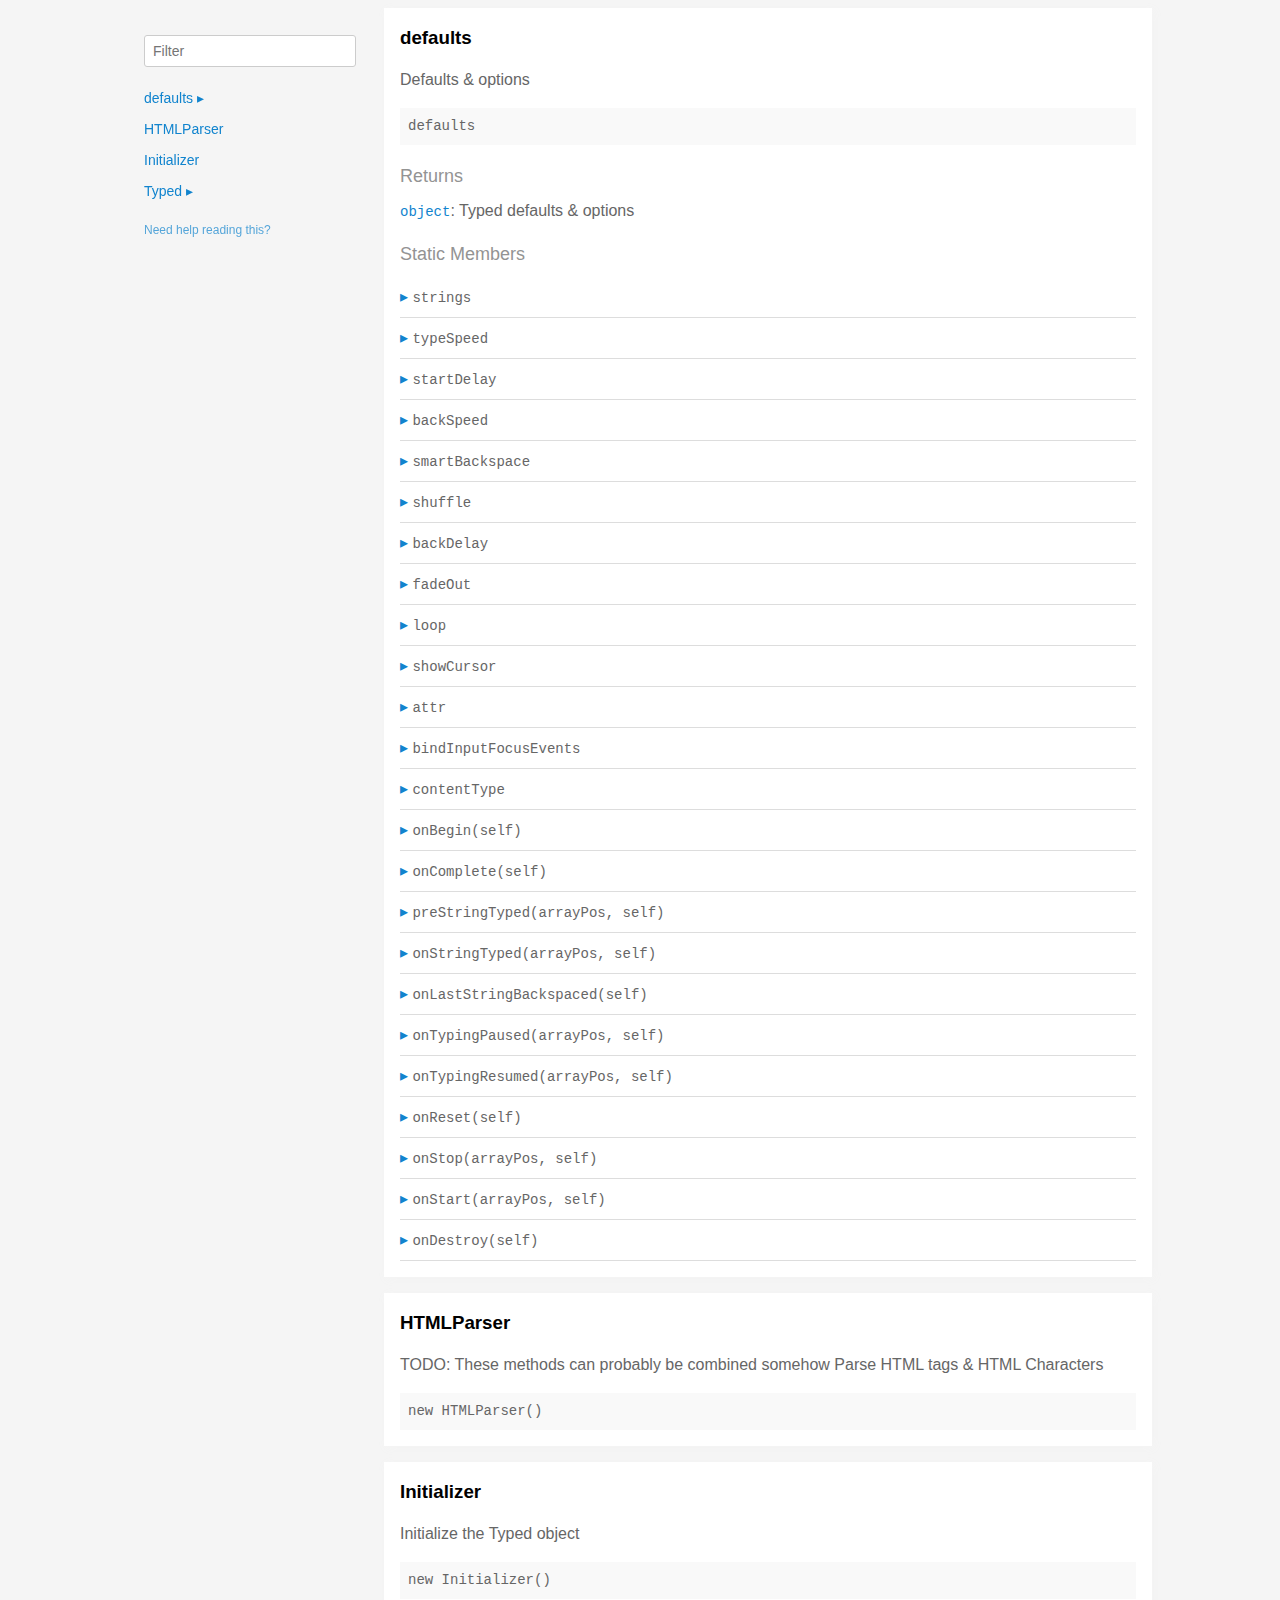
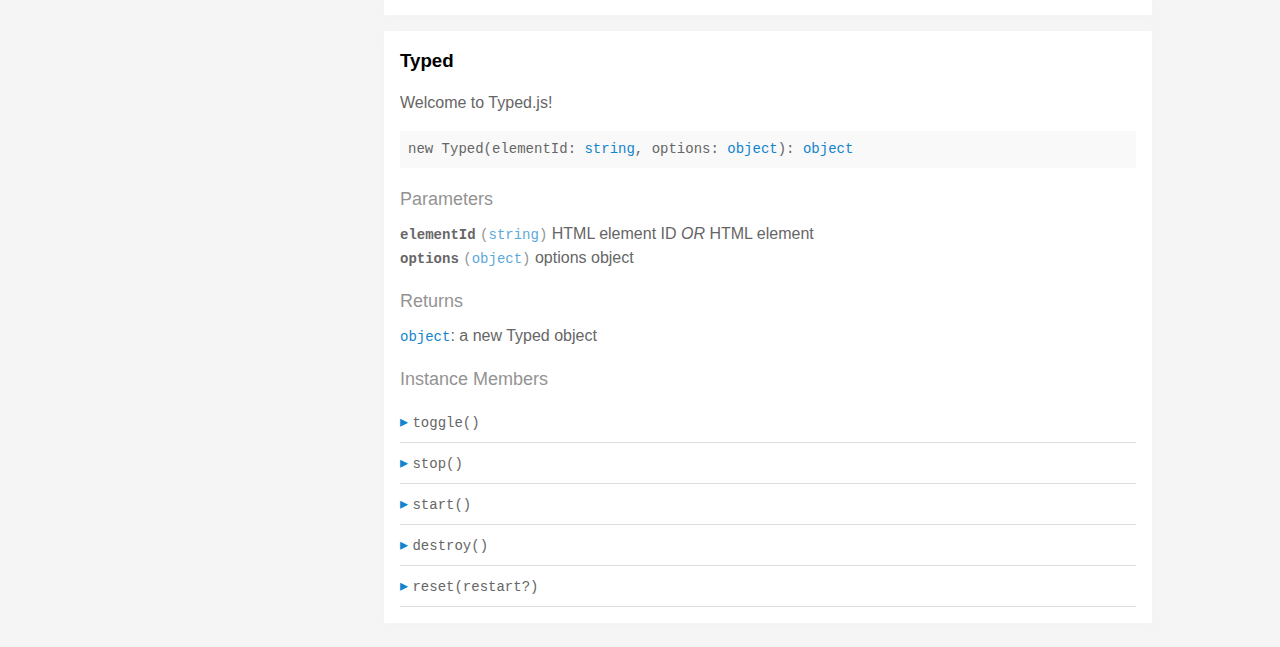
<file: typed.js-master/docs/index.html>
<!doctype html>
<html>
<head>
  <meta charset='utf-8' />
  <title>  | Documentation</title>
  <meta name='viewport' content='width=device-width,initial-scale=1'>
  <link href='assets/bass.css' type='text/css' rel='stylesheet' />
  <link href='assets/style.css' type='text/css' rel='stylesheet' />
  <link href='assets/github.css' type='text/css' rel='stylesheet' />
</head>
<body class='documentation'>
  <div class='max-width-4 mx-auto'>
    <div class='clearfix md-mxn2'>
      <div class='fixed xs-hide fix-3 overflow-auto max-height-100'>
        <div class='py1 px2'>
          <h3 class='mb0 no-anchor'></h3>
          <div class='mb1'><code></code></div>
          <input
            placeholder='Filter'
            id='filter-input'
            class='col12 block input'
            type='text' />
          <div id='toc'>
            <ul class='list-reset h5 py1-ul'>
              
                
                <li><a
                  href='#defaults'
                  class=" toggle-sibling">
                  defaults
                  <span class='icon'>▸</span>
                </a>
                
                <div class='toggle-target display-none'>
                  
                  <ul class='list-reset py1-ul pl1'>
                    <li class='h5'><span>Static members</span></li>
                    
                      <li><a
                        href='#defaults.strings'
                        class='regular pre-open'>
                        .strings
                      </a></li>
                    
                      <li><a
                        href='#defaults.typeSpeed'
                        class='regular pre-open'>
                        .typeSpeed
                      </a></li>
                    
                      <li><a
                        href='#defaults.startDelay'
                        class='regular pre-open'>
                        .startDelay
                      </a></li>
                    
                      <li><a
                        href='#defaults.backSpeed'
                        class='regular pre-open'>
                        .backSpeed
                      </a></li>
                    
                      <li><a
                        href='#defaults.smartBackspace'
                        class='regular pre-open'>
                        .smartBackspace
                      </a></li>
                    
                      <li><a
                        href='#defaults.shuffle'
                        class='regular pre-open'>
                        .shuffle
                      </a></li>
                    
                      <li><a
                        href='#defaults.backDelay'
                        class='regular pre-open'>
                        .backDelay
                      </a></li>
                    
                      <li><a
                        href='#defaults.fadeOut'
                        class='regular pre-open'>
                        .fadeOut
                      </a></li>
                    
                      <li><a
                        href='#defaults.loop'
                        class='regular pre-open'>
                        .loop
                      </a></li>
                    
                      <li><a
                        href='#defaults.showCursor'
                        class='regular pre-open'>
                        .showCursor
                      </a></li>
                    
                      <li><a
                        href='#defaults.attr'
                        class='regular pre-open'>
                        .attr
                      </a></li>
                    
                      <li><a
                        href='#defaults.bindInputFocusEvents'
                        class='regular pre-open'>
                        .bindInputFocusEvents
                      </a></li>
                    
                      <li><a
                        href='#defaults.contentType'
                        class='regular pre-open'>
                        .contentType
                      </a></li>

                      <li><a
                        href='#defaults.onBegin'
                        class='regular pre-open'>
                        .onBegin
                      </a></li>

                      <li><a
                        href='#defaults.onComplete'
                        class='regular pre-open'>
                        .onComplete
                      </a></li>
                    
                      <li><a
                        href='#defaults.preStringTyped'
                        class='regular pre-open'>
                        .preStringTyped
                      </a></li>
                    
                      <li><a
                        href='#defaults.onStringTyped'
                        class='regular pre-open'>
                        .onStringTyped
                      </a></li>
                    
                      <li><a
                        href='#defaults.onLastStringBackspaced'
                        class='regular pre-open'>
                        .onLastStringBackspaced
                      </a></li>
                    
                      <li><a
                        href='#defaults.onTypingPaused'
                        class='regular pre-open'>
                        .onTypingPaused
                      </a></li>
                    
                      <li><a
                        href='#defaults.onTypingResumed'
                        class='regular pre-open'>
                        .onTypingResumed
                      </a></li>
                    
                      <li><a
                        href='#defaults.onReset'
                        class='regular pre-open'>
                        .onReset
                      </a></li>
                    
                      <li><a
                        href='#defaults.onStop'
                        class='regular pre-open'>
                        .onStop
                      </a></li>
                    
                      <li><a
                        href='#defaults.onStart'
                        class='regular pre-open'>
                        .onStart
                      </a></li>
                    
                      <li><a
                        href='#defaults.onDestroy'
                        class='regular pre-open'>
                        .onDestroy
                      </a></li>
                    
                    </ul>
                  
                  
                  
                </div>
                
                </li>
              
                
                <li><a
                  href='#htmlparser'
                  class="">
                  HTMLParser
                  
                </a>
                
                </li>
              
                
                <li><a
                  href='#initializer'
                  class="">
                  Initializer
                  
                </a>
                
                </li>
              
                
                <li><a
                  href='#typed'
                  class=" toggle-sibling">
                  Typed
                  <span class='icon'>▸</span>
                </a>
                
                <div class='toggle-target display-none'>
                  
                  
                    <ul class='list-reset py1-ul pl1'>
                      <li class='h5'><span>Instance members</span></li>
                      
                      <li><a
                        href='#Typed#toggle'
                        class='regular pre-open'>
                        #toggle
                      </a></li>
                      
                      <li><a
                        href='#Typed#stop'
                        class='regular pre-open'>
                        #stop
                      </a></li>
                      
                      <li><a
                        href='#Typed#start'
                        class='regular pre-open'>
                        #start
                      </a></li>
                      
                      <li><a
                        href='#Typed#destroy'
                        class='regular pre-open'>
                        #destroy
                      </a></li>
                      
                      <li><a
                        href='#Typed#reset'
                        class='regular pre-open'>
                        #reset
                      </a></li>
                      
                    </ul>
                  
                  
                </div>
                
                </li>
              
            </ul>
          </div>
          <div class='mt1 h6 quiet'>
            <a href='http://documentation.js.org/reading-documentation.html'>Need help reading this?</a>
          </div>
        </div>
      </div>
      <div class='fix-margin-3'>
        
          
            <section class='p2 mb2 clearfix bg-white minishadow'>

  
  <div class='clearfix'>
    
    <h3 class='fl m0' id='defaults'>
      defaults
    </h3>
    
    
  </div>
  

  <p>Defaults &#x26; options</p>


  <div class='pre p1 fill-light mt0'>defaults</div>
  
  

  
  
  
  
  

  

  

  
    
      <div class='py1 quiet mt1 prose-big'>Returns</div>
      <code><a href="https://developer.mozilla.org/en-US/docs/Web/JavaScript/Reference/Global_Objects/Object">object</a></code>:
        Typed defaults &#x26; options

      
    
  

  

  

  
    <div class='py1 quiet mt1 prose-big'>Static Members</div>
    <div class="clearfix">
  
    <div class='border-bottom' id='defaults.strings'>
      <div class="clearfix small pointer toggle-sibling">
        <div class="py1 contain">
            <a class='icon pin-right py1 dark-link caret-right'>▸</a>
            <span class='code strong strong truncate'>strings</span>
        </div>
      </div>
      <div class="clearfix display-none toggle-target">
        <section class='p2 mb2 clearfix bg-white minishadow'>

  

  

  <div class='pre p1 fill-light mt0'>strings</div>
  
  

  
  
  
  
  

  

  
    <div class='py1 quiet mt1 prose-big'>Properties</div>
    <div>
      
        <div class='space-bottom0'>
          <span class='code bold'>strings</span> <code class='quiet'>(<a href="https://developer.mozilla.org/en-US/docs/Web/JavaScript/Reference/Global_Objects/Array">array</a>)</code>
          : strings to be typed

          
        </div>
      
        <div class='space-bottom0'>
          <span class='code bold'>stringsElement</span> <code class='quiet'>(<a href="https://developer.mozilla.org/en-US/docs/Web/JavaScript/Reference/Global_Objects/String">string</a>)</code>
          : ID of element containing string children

          
        </div>
      
    </div>
  

  

  

  

  

  

  
</section>

      </div>
    </div>
  
    <div class='border-bottom' id='defaults.typeSpeed'>
      <div class="clearfix small pointer toggle-sibling">
        <div class="py1 contain">
            <a class='icon pin-right py1 dark-link caret-right'>▸</a>
            <span class='code strong strong truncate'>typeSpeed</span>
        </div>
      </div>
      <div class="clearfix display-none toggle-target">
        <section class='p2 mb2 clearfix bg-white minishadow'>

  

  

  <div class='pre p1 fill-light mt0'>typeSpeed</div>
  
  

  
  
  
  
  

  

  
    <div class='py1 quiet mt1 prose-big'>Properties</div>
    <div>
      
        <div class='space-bottom0'>
          <span class='code bold'>typeSpeed</span> <code class='quiet'>(<a href="https://developer.mozilla.org/en-US/docs/Web/JavaScript/Reference/Global_Objects/Number">number</a>)</code>
          : type speed in milliseconds

          
        </div>
      
    </div>
  

  

  

  

  

  

  
</section>

      </div>
    </div>
  
    <div class='border-bottom' id='defaults.startDelay'>
      <div class="clearfix small pointer toggle-sibling">
        <div class="py1 contain">
            <a class='icon pin-right py1 dark-link caret-right'>▸</a>
            <span class='code strong strong truncate'>startDelay</span>
        </div>
      </div>
      <div class="clearfix display-none toggle-target">
        <section class='p2 mb2 clearfix bg-white minishadow'>

  

  

  <div class='pre p1 fill-light mt0'>startDelay</div>
  
  

  
  
  
  
  

  

  
    <div class='py1 quiet mt1 prose-big'>Properties</div>
    <div>
      
        <div class='space-bottom0'>
          <span class='code bold'>startDelay</span> <code class='quiet'>(<a href="https://developer.mozilla.org/en-US/docs/Web/JavaScript/Reference/Global_Objects/Number">number</a>)</code>
          : time before typing starts in milliseconds

          
        </div>
      
    </div>
  

  

  

  

  

  

  
</section>

      </div>
    </div>
  
    <div class='border-bottom' id='defaults.backSpeed'>
      <div class="clearfix small pointer toggle-sibling">
        <div class="py1 contain">
            <a class='icon pin-right py1 dark-link caret-right'>▸</a>
            <span class='code strong strong truncate'>backSpeed</span>
        </div>
      </div>
      <div class="clearfix display-none toggle-target">
        <section class='p2 mb2 clearfix bg-white minishadow'>

  

  

  <div class='pre p1 fill-light mt0'>backSpeed</div>
  
  

  
  
  
  
  

  

  
    <div class='py1 quiet mt1 prose-big'>Properties</div>
    <div>
      
        <div class='space-bottom0'>
          <span class='code bold'>backSpeed</span> <code class='quiet'>(<a href="https://developer.mozilla.org/en-US/docs/Web/JavaScript/Reference/Global_Objects/Number">number</a>)</code>
          : backspacing speed in milliseconds

          
        </div>
      
    </div>
  

  

  

  

  

  

  
</section>

      </div>
    </div>
  
    <div class='border-bottom' id='defaults.smartBackspace'>
      <div class="clearfix small pointer toggle-sibling">
        <div class="py1 contain">
            <a class='icon pin-right py1 dark-link caret-right'>▸</a>
            <span class='code strong strong truncate'>smartBackspace</span>
        </div>
      </div>
      <div class="clearfix display-none toggle-target">
        <section class='p2 mb2 clearfix bg-white minishadow'>

  

  

  <div class='pre p1 fill-light mt0'>smartBackspace</div>
  
  

  
  
  
  
  

  

  
    <div class='py1 quiet mt1 prose-big'>Properties</div>
    <div>
      
        <div class='space-bottom0'>
          <span class='code bold'>smartBackspace</span> <code class='quiet'>(<a href="https://developer.mozilla.org/en-US/docs/Web/JavaScript/Reference/Global_Objects/Boolean">boolean</a>)</code>
          : only backspace what doesn't match the previous string

          
        </div>
      
    </div>
  

  

  

  

  

  

  
</section>

      </div>
    </div>
  
    <div class='border-bottom' id='defaults.shuffle'>
      <div class="clearfix small pointer toggle-sibling">
        <div class="py1 contain">
            <a class='icon pin-right py1 dark-link caret-right'>▸</a>
            <span class='code strong strong truncate'>shuffle</span>
        </div>
      </div>
      <div class="clearfix display-none toggle-target">
        <section class='p2 mb2 clearfix bg-white minishadow'>

  

  

  <div class='pre p1 fill-light mt0'>shuffle</div>
  
  

  
  
  
  
  

  

  
    <div class='py1 quiet mt1 prose-big'>Properties</div>
    <div>
      
        <div class='space-bottom0'>
          <span class='code bold'>shuffle</span> <code class='quiet'>(<a href="https://developer.mozilla.org/en-US/docs/Web/JavaScript/Reference/Global_Objects/Boolean">boolean</a>)</code>
          : shuffle the strings

          
        </div>
      
    </div>
  

  

  

  

  

  

  
</section>

      </div>
    </div>
  
    <div class='border-bottom' id='defaults.backDelay'>
      <div class="clearfix small pointer toggle-sibling">
        <div class="py1 contain">
            <a class='icon pin-right py1 dark-link caret-right'>▸</a>
            <span class='code strong strong truncate'>backDelay</span>
        </div>
      </div>
      <div class="clearfix display-none toggle-target">
        <section class='p2 mb2 clearfix bg-white minishadow'>

  

  

  <div class='pre p1 fill-light mt0'>backDelay</div>
  
  

  
  
  
  
  

  

  
    <div class='py1 quiet mt1 prose-big'>Properties</div>
    <div>
      
        <div class='space-bottom0'>
          <span class='code bold'>backDelay</span> <code class='quiet'>(<a href="https://developer.mozilla.org/en-US/docs/Web/JavaScript/Reference/Global_Objects/Number">number</a>)</code>
          : time before backspacing in milliseconds

          
        </div>
      
    </div>
  

  

  

  

  

  

  
</section>

      </div>
    </div>
  
    <div class='border-bottom' id='defaults.fadeOut'>
      <div class="clearfix small pointer toggle-sibling">
        <div class="py1 contain">
            <a class='icon pin-right py1 dark-link caret-right'>▸</a>
            <span class='code strong strong truncate'>fadeOut</span>
        </div>
      </div>
      <div class="clearfix display-none toggle-target">
        <section class='p2 mb2 clearfix bg-white minishadow'>

  

  

  <div class='pre p1 fill-light mt0'>fadeOut</div>
  
  

  
  
  
  
  

  

  
    <div class='py1 quiet mt1 prose-big'>Properties</div>
    <div>
      
        <div class='space-bottom0'>
          <span class='code bold'>fadeOut</span> <code class='quiet'>(<a href="https://developer.mozilla.org/en-US/docs/Web/JavaScript/Reference/Global_Objects/Boolean">boolean</a>)</code>
          : Fade out instead of backspace

          
        </div>
      
        <div class='space-bottom0'>
          <span class='code bold'>fadeOutClass</span> <code class='quiet'>(<a href="https://developer.mozilla.org/en-US/docs/Web/JavaScript/Reference/Global_Objects/String">string</a>)</code>
          : css class for fade animation

          
        </div>
      
        <div class='space-bottom0'>
          <span class='code bold'>fadeOutDelay</span> <code class='quiet'>(<a href="https://developer.mozilla.org/en-US/docs/Web/JavaScript/Reference/Global_Objects/Boolean">boolean</a>)</code>
          : Fade out delay in milliseconds

          
        </div>
      
    </div>
  

  

  

  

  

  

  
</section>

      </div>
    </div>
  
    <div class='border-bottom' id='defaults.loop'>
      <div class="clearfix small pointer toggle-sibling">
        <div class="py1 contain">
            <a class='icon pin-right py1 dark-link caret-right'>▸</a>
            <span class='code strong strong truncate'>loop</span>
        </div>
      </div>
      <div class="clearfix display-none toggle-target">
        <section class='p2 mb2 clearfix bg-white minishadow'>

  

  

  <div class='pre p1 fill-light mt0'>loop</div>
  
  

  
  
  
  
  

  

  
    <div class='py1 quiet mt1 prose-big'>Properties</div>
    <div>
      
        <div class='space-bottom0'>
          <span class='code bold'>loop</span> <code class='quiet'>(<a href="https://developer.mozilla.org/en-US/docs/Web/JavaScript/Reference/Global_Objects/Boolean">boolean</a>)</code>
          : loop strings

          
        </div>
      
        <div class='space-bottom0'>
          <span class='code bold'>loopCount</span> <code class='quiet'>(<a href="https://developer.mozilla.org/en-US/docs/Web/JavaScript/Reference/Global_Objects/Number">number</a>)</code>
          : amount of loops

          
        </div>
      
    </div>
  

  

  

  

  

  

  
</section>

      </div>
    </div>
  
    <div class='border-bottom' id='defaults.showCursor'>
      <div class="clearfix small pointer toggle-sibling">
        <div class="py1 contain">
            <a class='icon pin-right py1 dark-link caret-right'>▸</a>
            <span class='code strong strong truncate'>showCursor</span>
        </div>
      </div>
      <div class="clearfix display-none toggle-target">
        <section class='p2 mb2 clearfix bg-white minishadow'>

  

  

  <div class='pre p1 fill-light mt0'>showCursor</div>
  
  

  
  
  
  
  

  

  
    <div class='py1 quiet mt1 prose-big'>Properties</div>
    <div>
      
        <div class='space-bottom0'>
          <span class='code bold'>showCursor</span> <code class='quiet'>(<a href="https://developer.mozilla.org/en-US/docs/Web/JavaScript/Reference/Global_Objects/Boolean">boolean</a>)</code>
          : show cursor

          
        </div>
      
        <div class='space-bottom0'>
          <span class='code bold'>cursorChar</span> <code class='quiet'>(<a href="https://developer.mozilla.org/en-US/docs/Web/JavaScript/Reference/Global_Objects/String">string</a>)</code>
          : character for cursor

          
        </div>
      
        <div class='space-bottom0'>
          <span class='code bold'>autoInsertCss</span> <code class='quiet'>(<a href="https://developer.mozilla.org/en-US/docs/Web/JavaScript/Reference/Global_Objects/Boolean">boolean</a>)</code>
          : insert CSS for cursor and fadeOut into HTML 
<head>

          
        </div>
      
    </div>
  

  

  

  

  

  

  
</section>

      </div>
    </div>
  
    <div class='border-bottom' id='defaults.attr'>
      <div class="clearfix small pointer toggle-sibling">
        <div class="py1 contain">
            <a class='icon pin-right py1 dark-link caret-right'>▸</a>
            <span class='code strong strong truncate'>attr</span>
        </div>
      </div>
      <div class="clearfix display-none toggle-target">
        <section class='p2 mb2 clearfix bg-white minishadow'>

  

  

  <div class='pre p1 fill-light mt0'>attr</div>
  
  

  
  
  
  
  

  

  
    <div class='py1 quiet mt1 prose-big'>Properties</div>
    <div>
      
        <div class='space-bottom0'>
          <span class='code bold'>attr</span> <code class='quiet'>(<a href="https://developer.mozilla.org/en-US/docs/Web/JavaScript/Reference/Global_Objects/String">string</a>)</code>
          : attribute for typing
Ex: input placeholder, value, or just HTML text

          
        </div>
      
    </div>
  

  

  

  

  

  

  
</section>

      </div>
    </div>
  
    <div class='border-bottom' id='defaults.bindInputFocusEvents'>
      <div class="clearfix small pointer toggle-sibling">
        <div class="py1 contain">
            <a class='icon pin-right py1 dark-link caret-right'>▸</a>
            <span class='code strong strong truncate'>bindInputFocusEvents</span>
        </div>
      </div>
      <div class="clearfix display-none toggle-target">
        <section class='p2 mb2 clearfix bg-white minishadow'>

  

  

  <div class='pre p1 fill-light mt0'>bindInputFocusEvents</div>
  
  

  
  
  
  
  

  

  
    <div class='py1 quiet mt1 prose-big'>Properties</div>
    <div>
      
        <div class='space-bottom0'>
          <span class='code bold'>bindInputFocusEvents</span> <code class='quiet'>(<a href="https://developer.mozilla.org/en-US/docs/Web/JavaScript/Reference/Global_Objects/Boolean">boolean</a>)</code>
          : bind to focus and blur if el is text input

          
        </div>
      
    </div>
  

  

  

  

  

  

  
</section>

      </div>
    </div>
  
    <div class='border-bottom' id='defaults.contentType'>
      <div class="clearfix small pointer toggle-sibling">
        <div class="py1 contain">
            <a class='icon pin-right py1 dark-link caret-right'>▸</a>
            <span class='code strong strong truncate'>contentType</span>
        </div>
      </div>
      <div class="clearfix display-none toggle-target">
        <section class='p2 mb2 clearfix bg-white minishadow'>

  

  

  <div class='pre p1 fill-light mt0'>contentType</div>
  
  

  
  
  
  
  

  

  
    <div class='py1 quiet mt1 prose-big'>Properties</div>
    <div>
      
        <div class='space-bottom0'>
          <span class='code bold'>contentType</span> <code class='quiet'>(<a href="https://developer.mozilla.org/en-US/docs/Web/JavaScript/Reference/Global_Objects/String">string</a>)</code>
          : 'html' or 'null' for plaintext

          
        </div>
      
    </div>
  

  

  

  

  

  

  
</section>

      </div>
    </div>
  
    <div class='border-bottom' id='defaults.onBegin'>
      <div class="clearfix small pointer toggle-sibling">
        <div class="py1 contain">
            <a class='icon pin-right py1 dark-link caret-right'>▸</a>
            <span class='code strong strong truncate'>onBegin(self)</span>
        </div>
      </div>
      <div class="clearfix display-none toggle-target">
        <section class='p2 mb2 clearfix bg-white minishadow'>

  

  <p>Before it begins typing</p>

  <div class='pre p1 fill-light mt0'>onBegin(self: <a href="#typed">Typed</a>)</div>
  
    <div class='py1 quiet mt1 prose-big'>Parameters</div>
    <div class='prose'>
      
        <div class='space-bottom0'>
          <div>
            <span class='code bold'>self</span> <code class='quiet'>(<a href="#typed">Typed</a>)</code>
	    
          </div>
          
        </div>
      
    </div>
  
</section>

      </div>
    </div>

    <div class='border-bottom' id='defaults.onComplete'>
      <div class="clearfix small pointer toggle-sibling">
        <div class="py1 contain">
            <a class='icon pin-right py1 dark-link caret-right'>▸</a>
            <span class='code strong strong truncate'>onComplete(self)</span>
        </div>
      </div>
      <div class="clearfix display-none toggle-target">
        <section class='p2 mb2 clearfix bg-white minishadow'>

  

  <p>All typing is complete</p>


  <div class='pre p1 fill-light mt0'>onComplete(self: <a href="#typed">Typed</a>)</div>
  
  

  
  
  
  
  

  
    <div class='py1 quiet mt1 prose-big'>Parameters</div>
    <div class='prose'>
      
        <div class='space-bottom0'>
          <div>
            <span class='code bold'>self</span> <code class='quiet'>(<a href="#typed">Typed</a>)</code>
	    
          </div>
          
        </div>
      
    </div>
  

  

  

  

  

  

  

  
</section>

      </div>
    </div>
  
    <div class='border-bottom' id='defaults.preStringTyped'>
      <div class="clearfix small pointer toggle-sibling">
        <div class="py1 contain">
            <a class='icon pin-right py1 dark-link caret-right'>▸</a>
            <span class='code strong strong truncate'>preStringTyped(arrayPos, self)</span>
        </div>
      </div>
      <div class="clearfix display-none toggle-target">
        <section class='p2 mb2 clearfix bg-white minishadow'>

  

  <p>Before each string is typed</p>


  <div class='pre p1 fill-light mt0'>preStringTyped(arrayPos: <a href="https://developer.mozilla.org/en-US/docs/Web/JavaScript/Reference/Global_Objects/Number">number</a>, self: <a href="#typed">Typed</a>)</div>
  
  

  
  
  
  
  

  
    <div class='py1 quiet mt1 prose-big'>Parameters</div>
    <div class='prose'>
      
        <div class='space-bottom0'>
          <div>
            <span class='code bold'>arrayPos</span> <code class='quiet'>(<a href="https://developer.mozilla.org/en-US/docs/Web/JavaScript/Reference/Global_Objects/Number">number</a>)</code>
	    
          </div>
          
        </div>
      
        <div class='space-bottom0'>
          <div>
            <span class='code bold'>self</span> <code class='quiet'>(<a href="#typed">Typed</a>)</code>
	    
          </div>
          
        </div>
      
    </div>
  

  

  

  

  

  

  

  
</section>

      </div>
    </div>
  
    <div class='border-bottom' id='defaults.onStringTyped'>
      <div class="clearfix small pointer toggle-sibling">
        <div class="py1 contain">
            <a class='icon pin-right py1 dark-link caret-right'>▸</a>
            <span class='code strong strong truncate'>onStringTyped(arrayPos, self)</span>
        </div>
      </div>
      <div class="clearfix display-none toggle-target">
        <section class='p2 mb2 clearfix bg-white minishadow'>

  

  <p>After each string is typed</p>


  <div class='pre p1 fill-light mt0'>onStringTyped(arrayPos: <a href="https://developer.mozilla.org/en-US/docs/Web/JavaScript/Reference/Global_Objects/Number">number</a>, self: <a href="#typed">Typed</a>)</div>
  
  

  
  
  
  
  

  
    <div class='py1 quiet mt1 prose-big'>Parameters</div>
    <div class='prose'>
      
        <div class='space-bottom0'>
          <div>
            <span class='code bold'>arrayPos</span> <code class='quiet'>(<a href="https://developer.mozilla.org/en-US/docs/Web/JavaScript/Reference/Global_Objects/Number">number</a>)</code>
	    
          </div>
          
        </div>
      
        <div class='space-bottom0'>
          <div>
            <span class='code bold'>self</span> <code class='quiet'>(<a href="#typed">Typed</a>)</code>
	    
          </div>
          
        </div>
      
    </div>
  

  

  

  

  

  

  

  
</section>

      </div>
    </div>
  
    <div class='border-bottom' id='defaults.onLastStringBackspaced'>
      <div class="clearfix small pointer toggle-sibling">
        <div class="py1 contain">
            <a class='icon pin-right py1 dark-link caret-right'>▸</a>
            <span class='code strong strong truncate'>onLastStringBackspaced(self)</span>
        </div>
      </div>
      <div class="clearfix display-none toggle-target">
        <section class='p2 mb2 clearfix bg-white minishadow'>

  

  <p>During looping, after last string is typed</p>


  <div class='pre p1 fill-light mt0'>onLastStringBackspaced(self: <a href="#typed">Typed</a>)</div>
  
  

  
  
  
  
  

  
    <div class='py1 quiet mt1 prose-big'>Parameters</div>
    <div class='prose'>
      
        <div class='space-bottom0'>
          <div>
            <span class='code bold'>self</span> <code class='quiet'>(<a href="#typed">Typed</a>)</code>
	    
          </div>
          
        </div>
      
    </div>
  

  

  

  

  

  

  

  
</section>

      </div>
    </div>
  
    <div class='border-bottom' id='defaults.onTypingPaused'>
      <div class="clearfix small pointer toggle-sibling">
        <div class="py1 contain">
            <a class='icon pin-right py1 dark-link caret-right'>▸</a>
            <span class='code strong strong truncate'>onTypingPaused(arrayPos, self)</span>
        </div>
      </div>
      <div class="clearfix display-none toggle-target">
        <section class='p2 mb2 clearfix bg-white minishadow'>

  

  <p>Typing has been stopped</p>


  <div class='pre p1 fill-light mt0'>onTypingPaused(arrayPos: <a href="https://developer.mozilla.org/en-US/docs/Web/JavaScript/Reference/Global_Objects/Number">number</a>, self: <a href="#typed">Typed</a>)</div>
  
  

  
  
  
  
  

  
    <div class='py1 quiet mt1 prose-big'>Parameters</div>
    <div class='prose'>
      
        <div class='space-bottom0'>
          <div>
            <span class='code bold'>arrayPos</span> <code class='quiet'>(<a href="https://developer.mozilla.org/en-US/docs/Web/JavaScript/Reference/Global_Objects/Number">number</a>)</code>
	    
          </div>
          
        </div>
      
        <div class='space-bottom0'>
          <div>
            <span class='code bold'>self</span> <code class='quiet'>(<a href="#typed">Typed</a>)</code>
	    
          </div>
          
        </div>
      
    </div>
  

  

  

  

  

  

  

  
</section>

      </div>
    </div>
  
    <div class='border-bottom' id='defaults.onTypingResumed'>
      <div class="clearfix small pointer toggle-sibling">
        <div class="py1 contain">
            <a class='icon pin-right py1 dark-link caret-right'>▸</a>
            <span class='code strong strong truncate'>onTypingResumed(arrayPos, self)</span>
        </div>
      </div>
      <div class="clearfix display-none toggle-target">
        <section class='p2 mb2 clearfix bg-white minishadow'>

  

  <p>Typing has been started after being stopped</p>


  <div class='pre p1 fill-light mt0'>onTypingResumed(arrayPos: <a href="https://developer.mozilla.org/en-US/docs/Web/JavaScript/Reference/Global_Objects/Number">number</a>, self: <a href="#typed">Typed</a>)</div>
  
  

  
  
  
  
  

  
    <div class='py1 quiet mt1 prose-big'>Parameters</div>
    <div class='prose'>
      
        <div class='space-bottom0'>
          <div>
            <span class='code bold'>arrayPos</span> <code class='quiet'>(<a href="https://developer.mozilla.org/en-US/docs/Web/JavaScript/Reference/Global_Objects/Number">number</a>)</code>
	    
          </div>
          
        </div>
      
        <div class='space-bottom0'>
          <div>
            <span class='code bold'>self</span> <code class='quiet'>(<a href="#typed">Typed</a>)</code>
	    
          </div>
          
        </div>
      
    </div>
  

  

  

  

  

  

  

  
</section>

      </div>
    </div>
  
    <div class='border-bottom' id='defaults.onReset'>
      <div class="clearfix small pointer toggle-sibling">
        <div class="py1 contain">
            <a class='icon pin-right py1 dark-link caret-right'>▸</a>
            <span class='code strong strong truncate'>onReset(self)</span>
        </div>
      </div>
      <div class="clearfix display-none toggle-target">
        <section class='p2 mb2 clearfix bg-white minishadow'>

  

  <p>After reset</p>


  <div class='pre p1 fill-light mt0'>onReset(self: <a href="#typed">Typed</a>)</div>
  
  

  
  
  
  
  

  
    <div class='py1 quiet mt1 prose-big'>Parameters</div>
    <div class='prose'>
      
        <div class='space-bottom0'>
          <div>
            <span class='code bold'>self</span> <code class='quiet'>(<a href="#typed">Typed</a>)</code>
	    
          </div>
          
        </div>
      
    </div>
  

  

  

  

  

  

  

  
</section>

      </div>
    </div>
  
    <div class='border-bottom' id='defaults.onStop'>
      <div class="clearfix small pointer toggle-sibling">
        <div class="py1 contain">
            <a class='icon pin-right py1 dark-link caret-right'>▸</a>
            <span class='code strong strong truncate'>onStop(arrayPos, self)</span>
        </div>
      </div>
      <div class="clearfix display-none toggle-target">
        <section class='p2 mb2 clearfix bg-white minishadow'>

  

  <p>After stop</p>


  <div class='pre p1 fill-light mt0'>onStop(arrayPos: <a href="https://developer.mozilla.org/en-US/docs/Web/JavaScript/Reference/Global_Objects/Number">number</a>, self: <a href="#typed">Typed</a>)</div>
  
  

  
  
  
  
  

  
    <div class='py1 quiet mt1 prose-big'>Parameters</div>
    <div class='prose'>
      
        <div class='space-bottom0'>
          <div>
            <span class='code bold'>arrayPos</span> <code class='quiet'>(<a href="https://developer.mozilla.org/en-US/docs/Web/JavaScript/Reference/Global_Objects/Number">number</a>)</code>
	    
          </div>
          
        </div>
      
        <div class='space-bottom0'>
          <div>
            <span class='code bold'>self</span> <code class='quiet'>(<a href="#typed">Typed</a>)</code>
	    
          </div>
          
        </div>
      
    </div>
  

  

  

  

  

  

  

  
</section>

      </div>
    </div>
  
    <div class='border-bottom' id='defaults.onStart'>
      <div class="clearfix small pointer toggle-sibling">
        <div class="py1 contain">
            <a class='icon pin-right py1 dark-link caret-right'>▸</a>
            <span class='code strong strong truncate'>onStart(arrayPos, self)</span>
        </div>
      </div>
      <div class="clearfix display-none toggle-target">
        <section class='p2 mb2 clearfix bg-white minishadow'>

  

  <p>After start</p>


  <div class='pre p1 fill-light mt0'>onStart(arrayPos: <a href="https://developer.mozilla.org/en-US/docs/Web/JavaScript/Reference/Global_Objects/Number">number</a>, self: <a href="#typed">Typed</a>)</div>
  
  

  
  
  
  
  

  
    <div class='py1 quiet mt1 prose-big'>Parameters</div>
    <div class='prose'>
      
        <div class='space-bottom0'>
          <div>
            <span class='code bold'>arrayPos</span> <code class='quiet'>(<a href="https://developer.mozilla.org/en-US/docs/Web/JavaScript/Reference/Global_Objects/Number">number</a>)</code>
	    
          </div>
          
        </div>
      
        <div class='space-bottom0'>
          <div>
            <span class='code bold'>self</span> <code class='quiet'>(<a href="#typed">Typed</a>)</code>
	    
          </div>
          
        </div>
      
    </div>
  

  

  

  

  

  

  

  
</section>

      </div>
    </div>
  
    <div class='border-bottom' id='defaults.onDestroy'>
      <div class="clearfix small pointer toggle-sibling">
        <div class="py1 contain">
            <a class='icon pin-right py1 dark-link caret-right'>▸</a>
            <span class='code strong strong truncate'>onDestroy(self)</span>
        </div>
      </div>
      <div class="clearfix display-none toggle-target">
        <section class='p2 mb2 clearfix bg-white minishadow'>

  

  <p>After destroy</p>


  <div class='pre p1 fill-light mt0'>onDestroy(self: <a href="#typed">Typed</a>)</div>
  
  

  
  
  
  
  

  
    <div class='py1 quiet mt1 prose-big'>Parameters</div>
    <div class='prose'>
      
        <div class='space-bottom0'>
          <div>
            <span class='code bold'>self</span> <code class='quiet'>(<a href="#typed">Typed</a>)</code>
	    
          </div>
          
        </div>
      
    </div>
  

  

  

  

  

  

  

  
</section>

      </div>
    </div>
  
</div>

  

  

  
</section>

          
        
          
            <section class='p2 mb2 clearfix bg-white minishadow'>

  
  <div class='clearfix'>
    
    <h3 class='fl m0' id='htmlparser'>
      HTMLParser
    </h3>
    
    
  </div>
  

  <p>TODO: These methods can probably be combined somehow
Parse HTML tags &#x26; HTML Characters</p>


  <div class='pre p1 fill-light mt0'>new HTMLParser()</div>
  
  

  
  
  
  
  

  

  

  

  

  

  

  

  
</section>

          
        
          
            <section class='p2 mb2 clearfix bg-white minishadow'>

  
  <div class='clearfix'>
    
    <h3 class='fl m0' id='initializer'>
      Initializer
    </h3>
    
    
  </div>
  

  <p>Initialize the Typed object</p>


  <div class='pre p1 fill-light mt0'>new Initializer()</div>
  
  

  
  
  
  
  

  

  

  

  

  

  

  

  
</section>

          
        
          
            <section class='p2 mb2 clearfix bg-white minishadow'>

  
  <div class='clearfix'>
    
    <h3 class='fl m0' id='typed'>
      Typed
    </h3>
    
    
  </div>
  

  <p>Welcome to Typed.js!</p>


  <div class='pre p1 fill-light mt0'>new Typed(elementId: <a href="https://developer.mozilla.org/en-US/docs/Web/JavaScript/Reference/Global_Objects/String">string</a>, options: <a href="https://developer.mozilla.org/en-US/docs/Web/JavaScript/Reference/Global_Objects/Object">object</a>): <a href="https://developer.mozilla.org/en-US/docs/Web/JavaScript/Reference/Global_Objects/Object">object</a></div>
  
  

  
  
  
  
  

  
    <div class='py1 quiet mt1 prose-big'>Parameters</div>
    <div class='prose'>
      
        <div class='space-bottom0'>
          <div>
            <span class='code bold'>elementId</span> <code class='quiet'>(<a href="https://developer.mozilla.org/en-US/docs/Web/JavaScript/Reference/Global_Objects/String">string</a>)</code>
	    HTML element ID 
<em>OR</em>
 HTML element

          </div>
          
        </div>
      
        <div class='space-bottom0'>
          <div>
            <span class='code bold'>options</span> <code class='quiet'>(<a href="https://developer.mozilla.org/en-US/docs/Web/JavaScript/Reference/Global_Objects/Object">object</a>)</code>
	    options object

          </div>
          
        </div>
      
    </div>
  

  

  
    
      <div class='py1 quiet mt1 prose-big'>Returns</div>
      <code><a href="https://developer.mozilla.org/en-US/docs/Web/JavaScript/Reference/Global_Objects/Object">object</a></code>:
        a new Typed object

      
    
  

  

  

  

  
    <div class='py1 quiet mt1 prose-big'>Instance Members</div>
    <div class="clearfix">
  
    <div class='border-bottom' id='Typed#toggle'>
      <div class="clearfix small pointer toggle-sibling">
        <div class="py1 contain">
            <a class='icon pin-right py1 dark-link caret-right'>▸</a>
            <span class='code strong strong truncate'>toggle()</span>
        </div>
      </div>
      <div class="clearfix display-none toggle-target">
        <section class='p2 mb2 clearfix bg-white minishadow'>

  

  <p>Toggle start() and stop() of the Typed instance</p>


  <div class='pre p1 fill-light mt0'>toggle()</div>
  
  

  
  
  
  
  

  

  

  

  

  

  

  

  
</section>

      </div>
    </div>
  
    <div class='border-bottom' id='Typed#stop'>
      <div class="clearfix small pointer toggle-sibling">
        <div class="py1 contain">
            <a class='icon pin-right py1 dark-link caret-right'>▸</a>
            <span class='code strong strong truncate'>stop()</span>
        </div>
      </div>
      <div class="clearfix display-none toggle-target">
        <section class='p2 mb2 clearfix bg-white minishadow'>

  

  <p>Stop typing / backspacing and enable cursor blinking</p>


  <div class='pre p1 fill-light mt0'>stop()</div>
  
  

  
  
  
  
  

  

  

  

  

  

  

  

  
</section>

      </div>
    </div>
  
    <div class='border-bottom' id='Typed#start'>
      <div class="clearfix small pointer toggle-sibling">
        <div class="py1 contain">
            <a class='icon pin-right py1 dark-link caret-right'>▸</a>
            <span class='code strong strong truncate'>start()</span>
        </div>
      </div>
      <div class="clearfix display-none toggle-target">
        <section class='p2 mb2 clearfix bg-white minishadow'>

  

  <p>Start typing / backspacing after being stopped</p>


  <div class='pre p1 fill-light mt0'>start()</div>
  
  

  
  
  
  
  

  

  

  

  

  

  

  

  
</section>

      </div>
    </div>
  
    <div class='border-bottom' id='Typed#destroy'>
      <div class="clearfix small pointer toggle-sibling">
        <div class="py1 contain">
            <a class='icon pin-right py1 dark-link caret-right'>▸</a>
            <span class='code strong strong truncate'>destroy()</span>
        </div>
      </div>
      <div class="clearfix display-none toggle-target">
        <section class='p2 mb2 clearfix bg-white minishadow'>

  

  <p>Destroy this instance of Typed</p>


  <div class='pre p1 fill-light mt0'>destroy()</div>
  
  

  
  
  
  
  

  

  

  

  

  

  

  

  
</section>

      </div>
    </div>
  
    <div class='border-bottom' id='Typed#reset'>
      <div class="clearfix small pointer toggle-sibling">
        <div class="py1 contain">
            <a class='icon pin-right py1 dark-link caret-right'>▸</a>
            <span class='code strong strong truncate'>reset(restart?)</span>
        </div>
      </div>
      <div class="clearfix display-none toggle-target">
        <section class='p2 mb2 clearfix bg-white minishadow'>

  

  <p>Reset Typed and optionally restarts</p>


  <div class='pre p1 fill-light mt0'>reset(restart: <a href="https://developer.mozilla.org/en-US/docs/Web/JavaScript/Reference/Global_Objects/Boolean">boolean</a>?= nser)</div>
  
  

  
  
  
  
  

  
    <div class='py1 quiet mt1 prose-big'>Parameters</div>
    <div class='prose'>
      
        <div class='space-bottom0'>
          <div>
            <span class='code bold'>restart</span> <code class='quiet'>(<a href="https://developer.mozilla.org/en-US/docs/Web/JavaScript/Reference/Global_Objects/Boolean">boolean</a>?= nser)</code>
	    
          </div>
          
        </div>
      
    </div>
  

  

  

  

  

  

  

  
</section>

      </div>
    </div>
  
</div>

  

  
</section>

          
        
      </div>
    </div>
  </div>
  <script src='assets/anchor.js'></script>
  <script src='assets/site.js'></script>
</body>
</html>
</file>
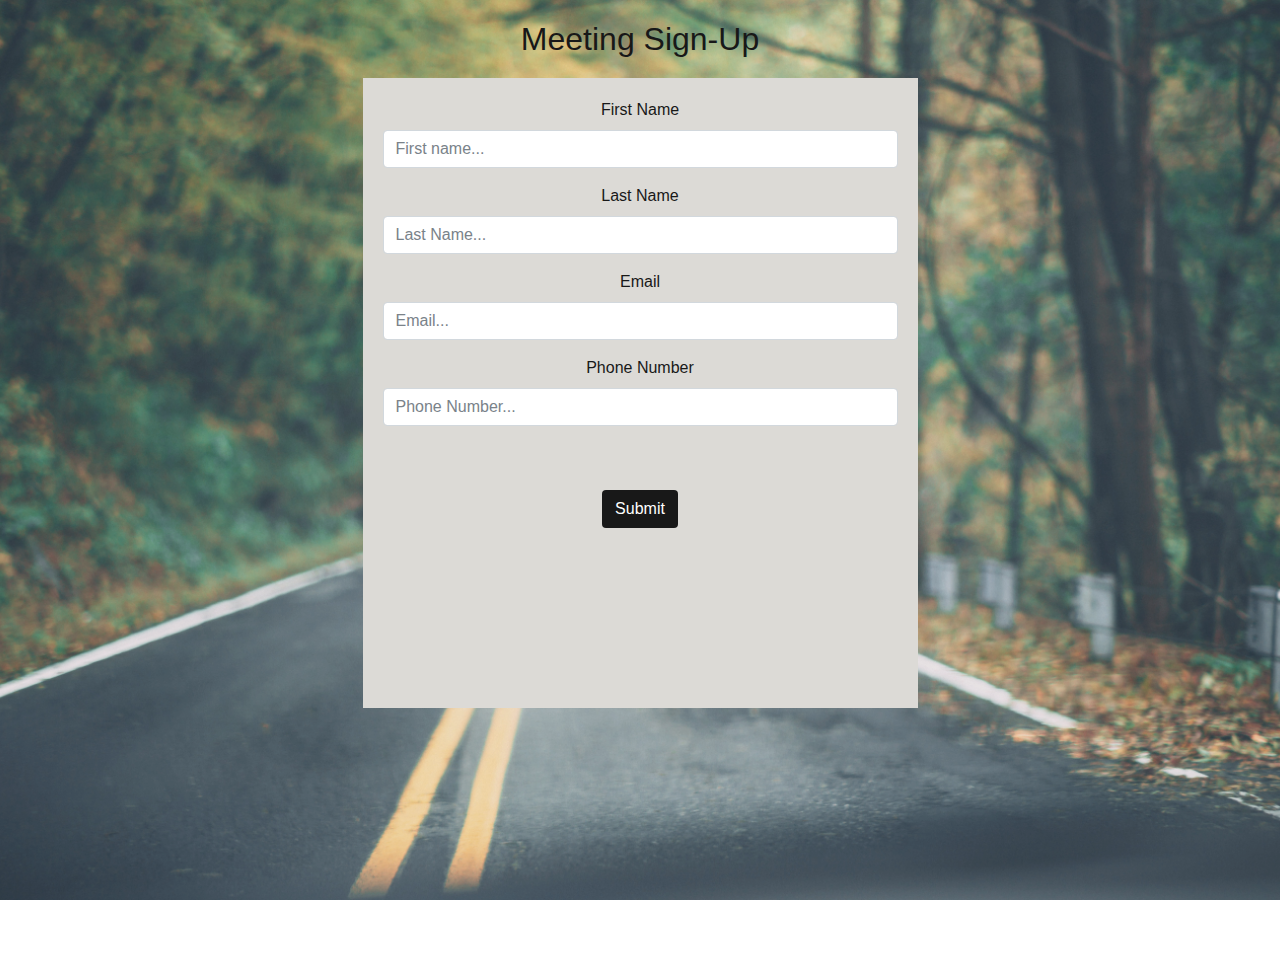
<file: Signup.html>
<!DOCTYPE html>
<html lang="en">
<head>
  <meta charset="UTF-8">
  <meta name="viewport" content="width=device-width, initial-scale=1.0">
  <meta http-equiv="X-UA-Compatible" content="ie=edge">
  <title>Sign-Up</title>
  <link rel="stylesheet" href="https://stackpath.bootstrapcdn.com/bootstrap/4.4.1/css/bootstrap.min.css" integrity="sha384-Vkoo8x4CGsO3+Hhxv8T/Q5PaXtkKtu6ug5TOeNV6gBiFeWPGFN9MuhOf23Q9Ifjh" crossorigin="anonymous">

  <style>
  form {
  width: 50%;
  text-align: center;
  margin: auto;
  color: black;
  background-color: #d9d7d2;
  height: 70vh;
  padding: 20px;
}

.container {
  height: 100vh;
}

h2 {
  text-align: center;
  padding-top: 20px;
  margin-bottom: 20px;
  color: black;
}

.btn {
  background-color: black;
  color: white;
  outline: none;
}

.btn:hover {
  background-color: blue;
  color: white;
}

.img1 {
  position: relative;
  background-position: center;
  background-repeat: no-repeat;
  background-size: cover;
  background-attachment: fixed;
  /* background-attachment: scroll for mobile; */
}

.img1 {
  background-image: url("images/road.jpg");
  min-height: 100%;
  margin-top: 0;
  opacity: .9;
}
  
  </style>
</head>
<body>
  
  <div class="img1" id="sign-up">
    <h2>Meeting Sign-Up</h2>
    <div class="container">
      <form
  action="https://formspree.io/myyjywwy"
  method="POST" onsubmit="return validateMeeting();">
      
        <div class="form-group">
          <label for="firstName">First Name</label>
          <input type="text" class="form-control" id="firstName" placeholder="First name..." required name="Firstname">
        </div>

        <div class="form-group">
          <label for="lastName">Last Name</label>
          <input type="text" class="form-control" id="lastName" placeholder="Last Name..." required name="Lastname">
        </div>

        <div class="form-group">
          <label for="meetingEmail">Email</label>
          <input type="email" class="form-control" id="meetingEmail" placeholder="Email..." name="_replyto">
        </div>

        <div class="form-group">
          <label for="meetingPhone">Phone Number</label>
          <input type="tel" class="form-control" id="meetingPhone" placeholder="Phone Number..." required name="Phonenumber">
        </div>

        <br>
        <br>

      <button type="submit" class="btn">Submit</button>
    </form>
    </div>
  </div>
     <!-- Bootstrap -->
  <script src="https://code.jquery.com/jquery-3.4.1.slim.min.js" integrity="sha384-J6qa4849blE2+poT4WnyKhv5vZF5SrPo0iEjwBvKU7imGFAV0wwj1yYfoRSJoZ+n" crossorigin="anonymous"></script>
  <script src="https://cdn.jsdelivr.net/npm/popper.js@1.16.0/dist/umd/popper.min.js" integrity="sha384-Q6E9RHvbIyZFJoft+2mJbHaEWldlvI9IOYy5n3zV9zzTtmI3UksdQRVvoxMfooAo" crossorigin="anonymous"></script>
  <script src="https://stackpath.bootstrapcdn.com/bootstrap/4.4.1/js/bootstrap.min.js" integrity="sha384-wfSDF2E50Y2D1uUdj0O3uMBJnjuUD4Ih7YwaYd1iqfktj0Uod8GCExl3Og8ifwB6" crossorigin="anonymous"></script>

  <script src="main.js"></script>
</body>
</html>
</file>
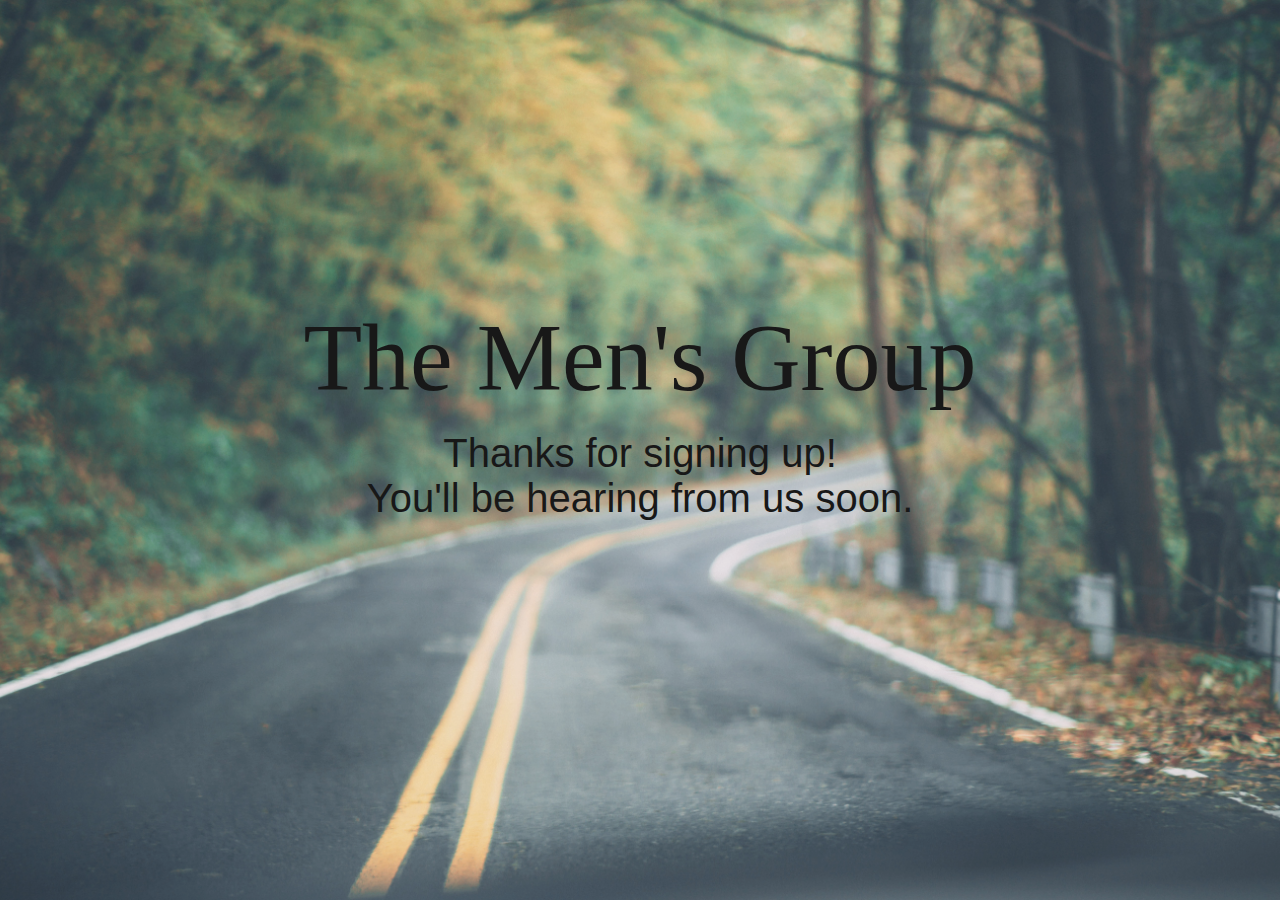
<file: thankyou.html>
<!DOCTYPE html>
<html lang="en">
<head>
  <meta charset="UTF-8">
  <meta name="viewport" content="width=device-width, initial-scale=1.0">
  <meta http-equiv="X-UA-Compatible" content="ie=edge">
  <title>The Men's Group</title>
  <link rel="stylesheet" href="https://stackpath.bootstrapcdn.com/bootstrap/4.4.1/css/bootstrap.min.css" integrity="sha384-Vkoo8x4CGsO3+Hhxv8T/Q5PaXtkKtu6ug5TOeNV6gBiFeWPGFN9MuhOf23Q9Ifjh" crossorigin="anonymous">
  <link rel="stylesheet" href="https://cdnjs.cloudflare.com/ajax/libs/font-awesome/5.11.2/css/all.css">
  <link rel="stylesheet" href="https://cdnjs.cloudflare.com/ajax/libs/animate.css/3.7.2/animate.min.css">
    <link rel="stylesheet" href="main.css">
</head>
<body>

    <div class="img1 thanks">
      <h1>The Men's Group</h1>
      <p>Thanks for signing up!</p>
      <p>You'll be hearing from us soon.</p>
    </div>
  

</body>
</html>
</file>
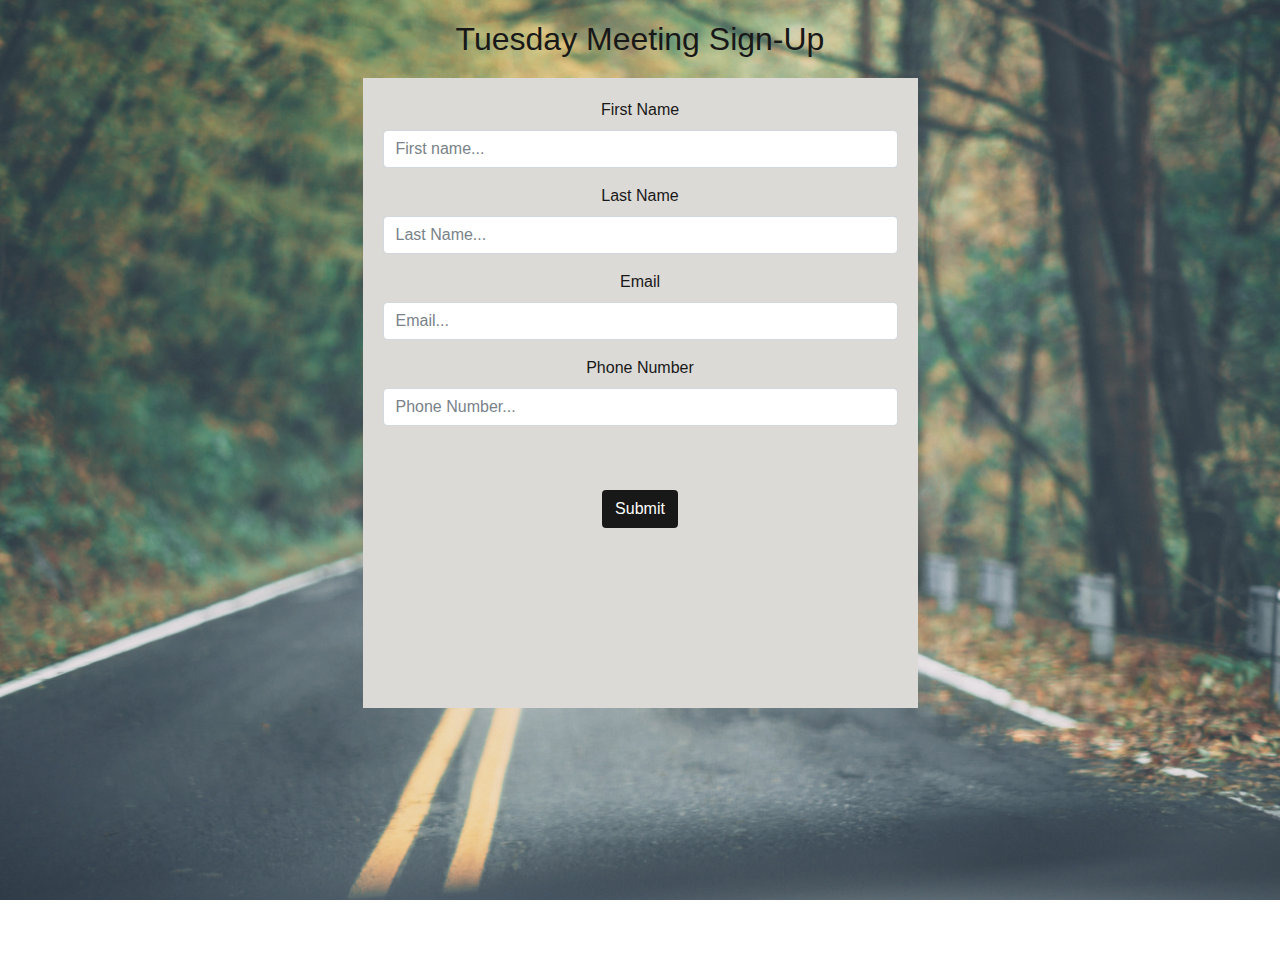
<file: tuesdaySignup.html>
<!DOCTYPE html>
<html lang="en">
<head>
  <meta charset="UTF-8">
  <meta name="viewport" content="width=device-width, initial-scale=1.0">
  <meta http-equiv="X-UA-Compatible" content="ie=edge">
  <title>Tuesday Sign-Up</title>
  <link rel="stylesheet" href="https://stackpath.bootstrapcdn.com/bootstrap/4.4.1/css/bootstrap.min.css" integrity="sha384-Vkoo8x4CGsO3+Hhxv8T/Q5PaXtkKtu6ug5TOeNV6gBiFeWPGFN9MuhOf23Q9Ifjh" crossorigin="anonymous">

  <style>
  form {
  width: 50%;
  text-align: center;
  margin: auto;
  color: black;
  background-color: #d9d7d2;
  height: 70vh;
  padding: 20px;
}

.container {
  height: 100vh;
}

h2 {
  text-align: center;
  padding-top: 20px;
  margin-bottom: 20px;
  color: black;
}

.btn {
  background-color: black;
  color: white;
  outline: none;
}

.btn:hover {
  background-color: blue;
  color: white;
}

.img1 {
  position: relative;
  background-position: center;
  background-repeat: no-repeat;
  background-size: cover;
  background-attachment: fixed;
  /* background-attachment: scroll for mobile; */
}

.img1 {
  background-image: url("images/road.jpg");
  min-height: 100%;
  margin-top: 0;
  opacity: .9;
}
  
  </style>
</head>
<body>
  
  <div class="img1" id="sign-up">
    <h2>Tuesday Meeting Sign-Up</h2>
    <div class="container">
      <iframe name="hidden_iframe" id="hidden_iframe" style="display:none;"      
    onload="if(submitted) {window.location='thankyou.html'}"></iframe>
      <form action="https://docs.google.com/forms/u/0/d/e/1FAIpQLSfMpp0jnZno2HgWeZdDCqlNs3YLFXgBXc5P7eMZ4BaaSkZZ9A/formResponse" method="post" target="hidden_iframe" onsubmit="return validateMeeting();">
        <div class="form-group">
          <label for="firstName">First Name</label>
          <input type="text" class="form-control" id="firstName" placeholder="First name..." required name="entry.277037063">
        </div>

        <div class="form-group">
          <label for="lastName">Last Name</label>
          <input type="text" class="form-control" id="lastName" placeholder="Last Name..." required name="entry.907983282">
        </div>

        <div class="form-group">
          <label for="meetingEmail">Email</label>
          <input type="email" class="form-control" id="meetingEmail" placeholder="Email..." name="entry.1230755577">
        </div>

        <div class="form-group">
          <label for="meetingPhone">Phone Number</label>
          <input type="tel" class="form-control" id="meetingPhone" placeholder="Phone Number..." required name="entry.1060282357">
        </div>

        <br>
        <br>

      <button type="submit" class="btn">Submit</button>
    </form>
    </div>
  </div>
     <!-- Bootstrap -->
  <script src="https://code.jquery.com/jquery-3.4.1.slim.min.js" integrity="sha384-J6qa4849blE2+poT4WnyKhv5vZF5SrPo0iEjwBvKU7imGFAV0wwj1yYfoRSJoZ+n" crossorigin="anonymous"></script>
  <script src="https://cdn.jsdelivr.net/npm/popper.js@1.16.0/dist/umd/popper.min.js" integrity="sha384-Q6E9RHvbIyZFJoft+2mJbHaEWldlvI9IOYy5n3zV9zzTtmI3UksdQRVvoxMfooAo" crossorigin="anonymous"></script>
  <script src="https://stackpath.bootstrapcdn.com/bootstrap/4.4.1/js/bootstrap.min.js" integrity="sha384-wfSDF2E50Y2D1uUdj0O3uMBJnjuUD4Ih7YwaYd1iqfktj0Uod8GCExl3Og8ifwB6" crossorigin="anonymous"></script>

  <script src="main.js"></script>
</body>
</html>
</file>
<file: typed.js-master/docs/assets/bass.css>
/*! Basscss | http://basscss.com | MIT License */

.h1{ font-size: 2rem }
.h2{ font-size: 1.5rem }
.h3{ font-size: 1.25rem }
.h4{ font-size: 1rem }
.h5{ font-size: .875rem }
.h6{ font-size: .75rem }

.font-family-inherit{ font-family:inherit }
.font-size-inherit{ font-size:inherit }
.text-decoration-none{ text-decoration:none }

.bold{ font-weight: bold; font-weight: bold }
.regular{ font-weight:normal }
.italic{ font-style:italic }
.caps{ text-transform:uppercase; letter-spacing: .2em; }

.left-align{ text-align:left }
.center{ text-align:center }
.right-align{ text-align:right }
.justify{ text-align:justify }

.nowrap{ white-space:nowrap }
.break-word{ word-wrap:break-word }

.line-height-1{ line-height: 1 }
.line-height-2{ line-height: 1.125 }
.line-height-3{ line-height: 1.25 }
.line-height-4{ line-height: 1.5 }

.list-style-none{ list-style:none }
.underline{ text-decoration:underline }

.truncate{
  max-width:100%;
  overflow:hidden;
  text-overflow:ellipsis;
  white-space:nowrap;
}

.list-reset{
  list-style:none;
  padding-left:0;
}

.inline{ display:inline }
.block{ display:block }
.inline-block{ display:inline-block }
.table{ display:table }
.table-cell{ display:table-cell }

.overflow-hidden{ overflow:hidden }
.overflow-scroll{ overflow:scroll }
.overflow-auto{ overflow:auto }

.clearfix:before,
.clearfix:after{
  content:" ";
  display:table
}
.clearfix:after{ clear:both }

.left{ float:left }
.right{ float:right }

.fit{ max-width:100% }

.max-width-1{ max-width: 24rem }
.max-width-2{ max-width: 32rem }
.max-width-3{ max-width: 48rem }
.max-width-4{ max-width: 64rem }

.border-box{ box-sizing:border-box }

.align-baseline{ vertical-align:baseline }
.align-top{ vertical-align:top }
.align-middle{ vertical-align:middle }
.align-bottom{ vertical-align:bottom }

.m0{ margin:0 }
.mt0{ margin-top:0 }
.mr0{ margin-right:0 }
.mb0{ margin-bottom:0 }
.ml0{ margin-left:0 }
.mx0{ margin-left:0; margin-right:0 }
.my0{ margin-top:0; margin-bottom:0 }

.m1{ margin: .5rem }
.mt1{ margin-top: .5rem }
.mr1{ margin-right: .5rem }
.mb1{ margin-bottom: .5rem }
.ml1{ margin-left: .5rem }
.mx1{ margin-left: .5rem; margin-right: .5rem }
.my1{ margin-top: .5rem; margin-bottom: .5rem }

.m2{ margin: 1rem }
.mt2{ margin-top: 1rem }
.mr2{ margin-right: 1rem }
.mb2{ margin-bottom: 1rem }
.ml2{ margin-left: 1rem }
.mx2{ margin-left: 1rem; margin-right: 1rem }
.my2{ margin-top: 1rem; margin-bottom: 1rem }

.m3{ margin: 2rem }
.mt3{ margin-top: 2rem }
.mr3{ margin-right: 2rem }
.mb3{ margin-bottom: 2rem }
.ml3{ margin-left: 2rem }
.mx3{ margin-left: 2rem; margin-right: 2rem }
.my3{ margin-top: 2rem; margin-bottom: 2rem }

.m4{ margin: 4rem }
.mt4{ margin-top: 4rem }
.mr4{ margin-right: 4rem }
.mb4{ margin-bottom: 4rem }
.ml4{ margin-left: 4rem }
.mx4{ margin-left: 4rem; margin-right: 4rem }
.my4{ margin-top: 4rem; margin-bottom: 4rem }

.mxn1{ margin-left: -.5rem; margin-right: -.5rem; }
.mxn2{ margin-left: -1rem; margin-right: -1rem; }
.mxn3{ margin-left: -2rem; margin-right: -2rem; }
.mxn4{ margin-left: -4rem; margin-right: -4rem; }

.ml-auto{ margin-left:auto }
.mr-auto{ margin-right:auto }
.mx-auto{ margin-left:auto; margin-right:auto; }

.p0{ padding:0 }
.pt0{ padding-top:0 }
.pr0{ padding-right:0 }
.pb0{ padding-bottom:0 }
.pl0{ padding-left:0 }
.px0{ padding-left:0; padding-right:0 }
.py0{ padding-top:0;  padding-bottom:0 }

.p1{ padding: .5rem }
.pt1{ padding-top: .5rem }
.pr1{ padding-right: .5rem }
.pb1{ padding-bottom: .5rem }
.pl1{ padding-left: .5rem }
.py1{ padding-top: .5rem; padding-bottom: .5rem }
.px1{ padding-left: .5rem; padding-right: .5rem }

.p2{ padding: 1rem }
.pt2{ padding-top: 1rem }
.pr2{ padding-right: 1rem }
.pb2{ padding-bottom: 1rem }
.pl2{ padding-left: 1rem }
.py2{ padding-top: 1rem; padding-bottom: 1rem }
.px2{ padding-left: 1rem; padding-right: 1rem }

.p3{ padding: 2rem }
.pt3{ padding-top: 2rem }
.pr3{ padding-right: 2rem }
.pb3{ padding-bottom: 2rem }
.pl3{ padding-left: 2rem }
.py3{ padding-top: 2rem; padding-bottom: 2rem }
.px3{ padding-left: 2rem; padding-right: 2rem }

.p4{ padding: 4rem }
.pt4{ padding-top: 4rem }
.pr4{ padding-right: 4rem }
.pb4{ padding-bottom: 4rem }
.pl4{ padding-left: 4rem }
.py4{ padding-top: 4rem; padding-bottom: 4rem }
.px4{ padding-left: 4rem; padding-right: 4rem }

.col{
  float:left;
  box-sizing:border-box;
}

.col-right{
  float:right;
  box-sizing:border-box;
}

.col-1{
  width:8.33333%;
}

.col-2{
  width:16.66667%;
}

.col-3{
  width:25%;
}

.col-4{
  width:33.33333%;
}

.col-5{
  width:41.66667%;
}

.col-6{
  width:50%;
}

.col-7{
  width:58.33333%;
}

.col-8{
  width:66.66667%;
}

.col-9{
  width:75%;
}

.col-10{
  width:83.33333%;
}

.col-11{
  width:91.66667%;
}

.col-12{
  width:100%;
}
@media (min-width: 40em){

  .sm-col{
    float:left;
    box-sizing:border-box;
  }

  .sm-col-right{
    float:right;
    box-sizing:border-box;
  }

  .sm-col-1{
    width:8.33333%;
  }

  .sm-col-2{
    width:16.66667%;
  }

  .sm-col-3{
    width:25%;
  }

  .sm-col-4{
    width:33.33333%;
  }

  .sm-col-5{
    width:41.66667%;
  }

  .sm-col-6{
    width:50%;
  }

  .sm-col-7{
    width:58.33333%;
  }

  .sm-col-8{
    width:66.66667%;
  }

  .sm-col-9{
    width:75%;
  }

  .sm-col-10{
    width:83.33333%;
  }

  .sm-col-11{
    width:91.66667%;
  }

  .sm-col-12{
    width:100%;
  }

}
@media (min-width: 52em){

  .md-col{
    float:left;
    box-sizing:border-box;
  }

  .md-col-right{
    float:right;
    box-sizing:border-box;
  }

  .md-col-1{
    width:8.33333%;
  }

  .md-col-2{
    width:16.66667%;
  }

  .md-col-3{
    width:25%;
  }

  .md-col-4{
    width:33.33333%;
  }

  .md-col-5{
    width:41.66667%;
  }

  .md-col-6{
    width:50%;
  }

  .md-col-7{
    width:58.33333%;
  }

  .md-col-8{
    width:66.66667%;
  }

  .md-col-9{
    width:75%;
  }

  .md-col-10{
    width:83.33333%;
  }

  .md-col-11{
    width:91.66667%;
  }

  .md-col-12{
    width:100%;
  }

}
@media (min-width: 64em){

  .lg-col{
    float:left;
    box-sizing:border-box;
  }

  .lg-col-right{
    float:right;
    box-sizing:border-box;
  }

  .lg-col-1{
    width:8.33333%;
  }

  .lg-col-2{
    width:16.66667%;
  }

  .lg-col-3{
    width:25%;
  }

  .lg-col-4{
    width:33.33333%;
  }

  .lg-col-5{
    width:41.66667%;
  }

  .lg-col-6{
    width:50%;
  }

  .lg-col-7{
    width:58.33333%;
  }

  .lg-col-8{
    width:66.66667%;
  }

  .lg-col-9{
    width:75%;
  }

  .lg-col-10{
    width:83.33333%;
  }

  .lg-col-11{
    width:91.66667%;
  }

  .lg-col-12{
    width:100%;
  }

}
.flex{ display:-webkit-box; display:-webkit-flex; display:-ms-flexbox; display:flex }

@media (min-width: 40em){
  .sm-flex{ display:-webkit-box; display:-webkit-flex; display:-ms-flexbox; display:flex }
}

@media (min-width: 52em){
  .md-flex{ display:-webkit-box; display:-webkit-flex; display:-ms-flexbox; display:flex }
}

@media (min-width: 64em){
  .lg-flex{ display:-webkit-box; display:-webkit-flex; display:-ms-flexbox; display:flex }
}

.flex-column{ -webkit-box-orient:vertical; -webkit-box-direction:normal; -webkit-flex-direction:column; -ms-flex-direction:column; flex-direction:column }
.flex-wrap{ -webkit-flex-wrap:wrap; -ms-flex-wrap:wrap; flex-wrap:wrap }

.items-start{ -webkit-box-align:start; -webkit-align-items:flex-start; -ms-flex-align:start; -ms-grid-row-align:flex-start; align-items:flex-start }
.items-end{ -webkit-box-align:end; -webkit-align-items:flex-end; -ms-flex-align:end; -ms-grid-row-align:flex-end; align-items:flex-end }
.items-center{ -webkit-box-align:center; -webkit-align-items:center; -ms-flex-align:center; -ms-grid-row-align:center; align-items:center }
.items-baseline{ -webkit-box-align:baseline; -webkit-align-items:baseline; -ms-flex-align:baseline; -ms-grid-row-align:baseline; align-items:baseline }
.items-stretch{ -webkit-box-align:stretch; -webkit-align-items:stretch; -ms-flex-align:stretch; -ms-grid-row-align:stretch; align-items:stretch }

.self-start{ -webkit-align-self:flex-start; -ms-flex-item-align:start; align-self:flex-start }
.self-end{ -webkit-align-self:flex-end; -ms-flex-item-align:end; align-self:flex-end }
.self-center{ -webkit-align-self:center; -ms-flex-item-align:center; align-self:center }
.self-baseline{ -webkit-align-self:baseline; -ms-flex-item-align:baseline; align-self:baseline }
.self-stretch{ -webkit-align-self:stretch; -ms-flex-item-align:stretch; align-self:stretch }

.justify-start{ -webkit-box-pack:start; -webkit-justify-content:flex-start; -ms-flex-pack:start; justify-content:flex-start }
.justify-end{ -webkit-box-pack:end; -webkit-justify-content:flex-end; -ms-flex-pack:end; justify-content:flex-end }
.justify-center{ -webkit-box-pack:center; -webkit-justify-content:center; -ms-flex-pack:center; justify-content:center }
.justify-between{ -webkit-box-pack:justify; -webkit-justify-content:space-between; -ms-flex-pack:justify; justify-content:space-between }
.justify-around{ -webkit-justify-content:space-around; -ms-flex-pack:distribute; justify-content:space-around }

.content-start{ -webkit-align-content:flex-start; -ms-flex-line-pack:start; align-content:flex-start }
.content-end{ -webkit-align-content:flex-end; -ms-flex-line-pack:end; align-content:flex-end }
.content-center{ -webkit-align-content:center; -ms-flex-line-pack:center; align-content:center }
.content-between{ -webkit-align-content:space-between; -ms-flex-line-pack:justify; align-content:space-between }
.content-around{ -webkit-align-content:space-around; -ms-flex-line-pack:distribute; align-content:space-around }
.content-stretch{ -webkit-align-content:stretch; -ms-flex-line-pack:stretch; align-content:stretch }
.flex-auto{
  -webkit-box-flex:1;
  -webkit-flex:1 1 auto;
      -ms-flex:1 1 auto;
          flex:1 1 auto;
  min-width:0;
  min-height:0;
}
.flex-none{ -webkit-box-flex:0; -webkit-flex:none; -ms-flex:none; flex:none }

.order-0{ -webkit-box-ordinal-group:1; -webkit-order:0; -ms-flex-order:0; order:0 }
.order-1{ -webkit-box-ordinal-group:2; -webkit-order:1; -ms-flex-order:1; order:1 }
.order-2{ -webkit-box-ordinal-group:3; -webkit-order:2; -ms-flex-order:2; order:2 }
.order-3{ -webkit-box-ordinal-group:4; -webkit-order:3; -ms-flex-order:3; order:3 }
.order-last{ -webkit-box-ordinal-group:100000; -webkit-order:99999; -ms-flex-order:99999; order:99999 }

.relative{ position:relative }
.absolute{ position:absolute }
.fixed{ position:fixed }

.top-0{ top:0 }
.right-0{ right:0 }
.bottom-0{ bottom:0 }
.left-0{ left:0 }

.z1{ z-index: 1 }
.z2{ z-index: 2 }
.z3{ z-index: 3 }
.z4{ z-index: 4 }

.border{
  border-style:solid;
  border-width: 1px;
}

.border-top{
  border-top-style:solid;
  border-top-width: 1px;
}

.border-right{
  border-right-style:solid;
  border-right-width: 1px;
}

.border-bottom{
  border-bottom-style:solid;
  border-bottom-width: 1px;
}

.border-left{
  border-left-style:solid;
  border-left-width: 1px;
}

.border-none{ border:0 }

.rounded{ border-radius: 3px }
.circle{ border-radius:50% }

.rounded-top{ border-radius: 3px 3px 0 0 }
.rounded-right{ border-radius: 0 3px 3px 0 }
.rounded-bottom{ border-radius: 0 0 3px 3px }
.rounded-left{ border-radius: 3px 0 0 3px }

.not-rounded{ border-radius:0 }

.hide{
  position:absolute !important;
  height:1px;
  width:1px;
  overflow:hidden;
  clip:rect(1px, 1px, 1px, 1px);
}

@media (max-width: 40em){
  .xs-hide{ display:none !important }
}

@media (min-width: 40em) and (max-width: 52em){
  .sm-hide{ display:none !important }
}

@media (min-width: 52em) and (max-width: 64em){
  .md-hide{ display:none !important }
}

@media (min-width: 64em){
  .lg-hide{ display:none !important }
}

.display-none{ display:none !important }
</file>
<file: typed.js-master/docs/assets/style.css>
.documentation {
  font-family: Helvetica, sans-serif;
  color: #666;
  line-height: 1.5;
  background: #f5f5f5;
}

.black {
  color: #666;
}

.bg-white {
  background-color: #fff;
}

h4 {
  margin: 20px 0 10px 0;
}

.documentation h3 {
  color: #000;
}

.border-bottom {
  border-color: #ddd;
}

a {
  color: #1184CE;
  text-decoration: none;
}

.documentation a[href]:hover {
  text-decoration: underline;
}

a:hover {
  cursor: pointer;
}

.py1-ul li {
  padding: 5px 0;
}

.max-height-100 {
  max-height: 100%;
}

section:target h3 {
  font-weight:700;
}

.documentation td,
.documentation th {
    padding: .25rem .25rem;
}

h1:hover .anchorjs-link,
h2:hover .anchorjs-link,
h3:hover .anchorjs-link,
h4:hover .anchorjs-link {
  opacity: 1;
}

.fix-3 {
  width: 25%;
  max-width: 244px;
}

.fix-3 {
  width: 25%;
  max-width: 244px;
}

@media (min-width: 52em) {
  .fix-margin-3 {
    margin-left: 25%;
  }
}

.pre, pre, code, .code {
  font-family: Source Code Pro,Menlo,Consolas,Liberation Mono,monospace;
  font-size: 14px;
}

.fill-light {
  background: #F9F9F9;
}

.width2 {
  width: 1rem;
}

.input {
  font-family: inherit;
  display: block;
  width: 100%;
  height: 2rem;
  padding: .5rem;
  margin-bottom: 1rem;
  border: 1px solid #ccc;
  font-size: .875rem;
  border-radius: 3px;
  box-sizing: border-box;
}

table {
  border-collapse: collapse;
}

.prose table th,
.prose table td {
  text-align: left;
  padding:8px;
  border:1px solid #ddd;
}

.prose table th:nth-child(1) { border-right: none; }
.prose table th:nth-child(2) { border-left: none; }

.prose table {
  border:1px solid #ddd;
}

.prose-big {
  font-size: 18px;
  line-height: 30px;
}

.quiet {
  opacity: 0.7;
}

.minishadow {
  box-shadow: 2px 2px 10px #f3f3f3;
}
</file>
<file: typed.js-master/docs/assets/github.css>
/*

github.com style (c) Vasily Polovnyov <vast@whiteants.net>

*/

.hljs {
  display: block;
  overflow-x: auto;
  padding: 0.5em;
  color: #333;
  background: #f8f8f8;
  -webkit-text-size-adjust: none;
}

.hljs-comment,
.diff .hljs-header,
.hljs-javadoc {
  color: #998;
  font-style: italic;
}

.hljs-keyword,
.css .rule .hljs-keyword,
.hljs-winutils,
.nginx .hljs-title,
.hljs-subst,
.hljs-request,
.hljs-status {
  color: #1184CE;
}

.hljs-number,
.hljs-hexcolor,
.ruby .hljs-constant {
  color: #ed225d;
}

.hljs-string,
.hljs-tag .hljs-value,
.hljs-phpdoc,
.hljs-dartdoc,
.tex .hljs-formula {
  color: #ed225d;
}

.hljs-title,
.hljs-id,
.scss .hljs-preprocessor {
  color: #900;
  font-weight: bold;
}

.hljs-list .hljs-keyword,
.hljs-subst {
  font-weight: normal;
}

.hljs-class .hljs-title,
.hljs-type,
.vhdl .hljs-literal,
.tex .hljs-command {
  color: #458;
  font-weight: bold;
}

.hljs-tag,
.hljs-tag .hljs-title,
.hljs-rules .hljs-property,
.django .hljs-tag .hljs-keyword {
  color: #000080;
  font-weight: normal;
}

.hljs-attribute,
.hljs-variable,
.lisp .hljs-body {
  color: #008080;
}

.hljs-regexp {
  color: #009926;
}

.hljs-symbol,
.ruby .hljs-symbol .hljs-string,
.lisp .hljs-keyword,
.clojure .hljs-keyword,
.scheme .hljs-keyword,
.tex .hljs-special,
.hljs-prompt {
  color: #990073;
}

.hljs-built_in {
  color: #0086b3;
}

.hljs-preprocessor,
.hljs-pragma,
.hljs-pi,
.hljs-doctype,
.hljs-shebang,
.hljs-cdata {
  color: #999;
  font-weight: bold;
}

.hljs-deletion {
  background: #fdd;
}

.hljs-addition {
  background: #dfd;
}

.diff .hljs-change {
  background: #0086b3;
}

.hljs-chunk {
  color: #aaa;
}
</file>
<file: main.css>
* {
  margin: 0;
  padding: 0;
  border: 0;
  outline: 0;
  font-size: 100%;
  vertical-align: baseline;
  background: transparent;
}

@import url('https://fonts.googleapis.com/css?family=Pacifico|Quicksand&display=swap');

body, html {
  height: 100%;
  margin: 0;
  font-size: 16px;
  font-family: "Lato", sans-serif;
  font-weight: 400;
  line-height: 1.8em;
  color: #666;
}

#topics{
  list-style-type: none;
  font-family: 'Quicksand';
  font-size: 1.4rem;
}

#about p {
  font-family: 'Quicksand';
  font-size: 1.3rem;
}



.img1, .img2, .img3 {
  position: relative;
  background-position: center;
  background-repeat: no-repeat;
  background-size: cover;
  background-attachment: fixed;
  /* background-attachment: scroll for mobile; */
}

.img1 {
  background-image: url("images/road.jpg");
  min-height: 100%;
  margin-top: 0;
  opacity: .9;
}

.img2, .img3 {
  background-image: url("images/road.jpg");
  min-height: 400px;
}


h1 {
  font-family: 'Pacifico', cursive;
  padding-bottom: 1.5rem;
  font-size: 6rem;
  text-align: center;
  margin: auto;
  padding-top: 300px;
  color: black;
}


.typed-string {
  color: black;
  font-size: 2.3rem;
  text-align: center;
  margin: auto;
  width: 50%;
  padding-top: 20px;
}

.typed-string p {
  color: black;
}

#button{
  color: black;
  font-size: 3.5rem;
  text-align: center;
  outline: none;
}

#button{
  margin: auto;
  text-align: center;
  width: 100%;
  padding-top: 180px;
}

nav.navbar.navbar-expand-lg.navbar-dark.bg-dark {
 visibility: hidden;
 background-color: black !important;
}

.nav-link.text-light:hover {
  color: blue !important;
}

.container form {
  width: 50%;
  text-align: center;
  margin: auto;
  color: black;
  background-color: #d9d7d2;
  height: 80vh;
  padding: 20px;
}

/* #contact {
  height: 90%;
} */

#contact h2 {
  text-align: center;
  margin: auto;
  color: black;
  padding-bottom: 10px;
  padding-top: 20px;
}

.form-group{
  color: black;
}

.btn {
  background-color: black;
  color: white;
  outline: none;
}

.btn:hover {
  background-color: blue;
  color: white;
}


#about h2, #meetings h2 {
text-align: center;
margin-bottom: 20px;
margin-top: 10px;
color: black;
}
.card-img-overlay {
  background-color: rgb(253, 253, 253);
}

.card {
  height: 18rem;

border: none;
text-align: center;
height: 400px;
}
.card-text {
  color: black;
  padding-bottom: 1rem;
  font-family: 'Pacifico';
  font-size: 1.2rem;
}

.card-title {
  margin-bottom: 1.5rem;
  color: black;
  font-family: 'Quicksand';
  font-size: 2rem;
}
.btn-light {
  border: none;
}


form h5 {
  margin-bottom: 30px;
}

.col-md-6 p {
  color: black;
}

.col-4 p span {
  font-weight: bold;
  color: black;
}

.thanks-img {
  background-image: url('images/openarms.jpg');
}

.thanks p {
  color: black;
  text-align: center;
  font-size: 2.5rem;
}

.img1 .address-box {
  background-color: transparent;
  width: 45%;
  position: relative;
  top: 260px;
  left: 40px;
  color: white;
  font-size: 2.7rem;
  font-family: 'Quicksand';
  font-weight: bold;
}

#map {
  height: 400px;
  width: 50%;
  float: right;
  right: 40px;
}

.ruler {
    border: 0;
    height: 1px;
    background: white;
    width: 55%;
}

.address-link {
  padding: 0;
  font-size: 1rem;
}

footer {
  background-color: #edeff2;
}




/* media queries */

@media (max-width: 575px) {
  /* #about {
    height: 200%;
  } */

 .meeting-btn {
   margin-top: 40%;
 }



}



@media (max-width: 767px){
  .second {
    margin-top: 20px;
  }


    .container form {
    width: 80%;
  }

  .card-text {
    font-size: 1rem;
  }

  .card-title {
    font-size: 1.5rem;
  }

  .third {
    margin-top: 20px;
  }

  .meeting-btn {
    margin-top: 50%;
  }
}


@media (max-width: 990px) {
  #button{
    position: relative;
    bottom: 35px;
  }

  .btn {
    position: relative;
    bottom: 25px;
  }


#subBtn {
  position: relative;
    bottom: 2px;
  }
}
</file>
